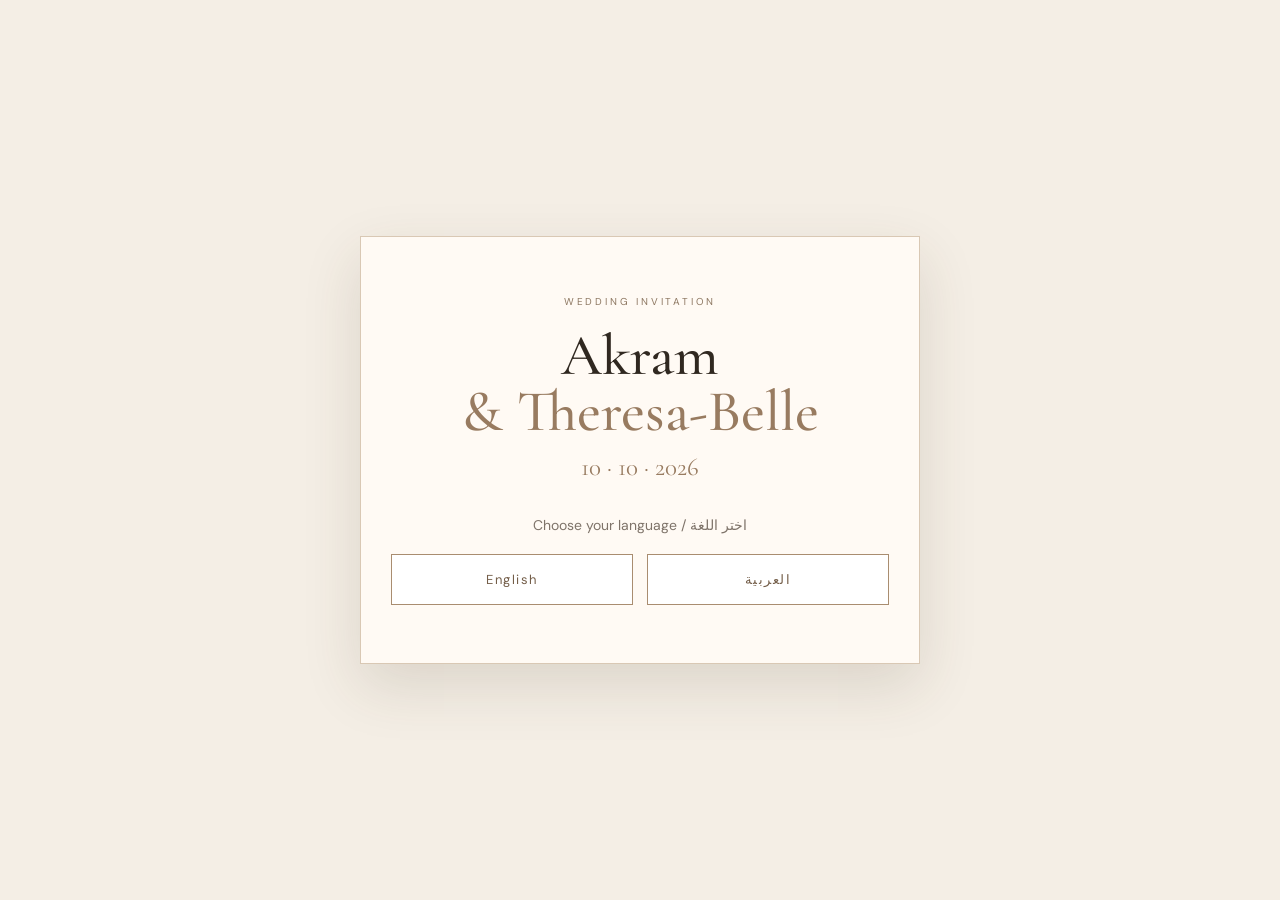
<file: index.html>
<!DOCTYPE html>
<html lang="en">
<head>
  <meta charset="UTF-8">
  <meta name="viewport" content="width=device-width, initial-scale=1">
  <meta name="theme-color" content="#f4eee4">
  <title>Akram & Theresa-Belle — Wedding Invitation</title>

  <link rel="preconnect" href="https://fonts.googleapis.com">
  <link rel="preconnect" href="https://fonts.gstatic.com" crossorigin>
  <link href="https://fonts.googleapis.com/css2?family=Cormorant+Garamond:ital,wght@0,400;0,500;0,600;1,500&family=DM+Sans:wght@300;400;500;600&display=swap" rel="stylesheet">

  <style>
    *{box-sizing:border-box}
    body{
      margin:0;
      min-height:100vh;
      display:flex;
      align-items:center;
      justify-content:center;
      background:#f4eee5;
      color:#302820;
      font-family:"DM Sans",sans-serif;
      padding:20px;
    }
    .language-box{
      width:min(560px,100%);
      text-align:center;
      padding:58px 30px;
      background:#fffaf4;
      border:1px solid #d9c8b4;
      box-shadow:0 22px 55px rgba(74,56,38,.14);
    }
    .kicker{
      font-size:10px;
      letter-spacing:.28em;
      text-transform:uppercase;
      color:#8d7761;
    }
    h1{
      font-family:"Cormorant Garamond",serif;
      font-size:58px;
      line-height:.96;
      font-weight:500;
      margin:20px 0 12px;
    }
    h1 span{display:block;color:#987b60}
    .date{
      font-family:"Cormorant Garamond",serif;
      font-size:25px;
      color:#987b60;
    }
    .choose{
      margin:34px 0 20px;
      color:#7e7369;
      font-size:14px;
    }
    .languages{
      display:grid;
      grid-template-columns:1fr 1fr;
      gap:14px;
    }
    .language-btn{
      padding:16px 10px;
      border:1px solid #a98d70;
      color:#745e49;
      background:#fff;
      text-decoration:none;
      font-size:13px;
      letter-spacing:.12em;
      transition:.25s;
    }
    .language-btn:hover{background:#8b7259;color:#fff}
    @media(max-width:480px){
      h1{font-size:46px}
      .languages{grid-template-columns:1fr}
    }
  </style>
</head>
<body>
  <div class="language-box">
    <div class="kicker">Wedding Invitation</div>
    <h1>Akram <span>& Theresa-Belle</span></h1>
    <div class="date">10 · 10 · 2026</div>
    <div class="choose">Choose your language / اختر اللغة</div>

    <div class="languages">
      <a href="en.html" id="englishBtn" class="language-btn">English</a>
      <a href="ar.html" id="arabicBtn" class="language-btn">العربية</a>
    </div>
  </div>

  <script>
    const params = window.location.search;
    document.getElementById("englishBtn").href = "en.html" + params;
    document.getElementById("arabicBtn").href = "ar.html" + params;
  </script>
</body>
</html>
</file>
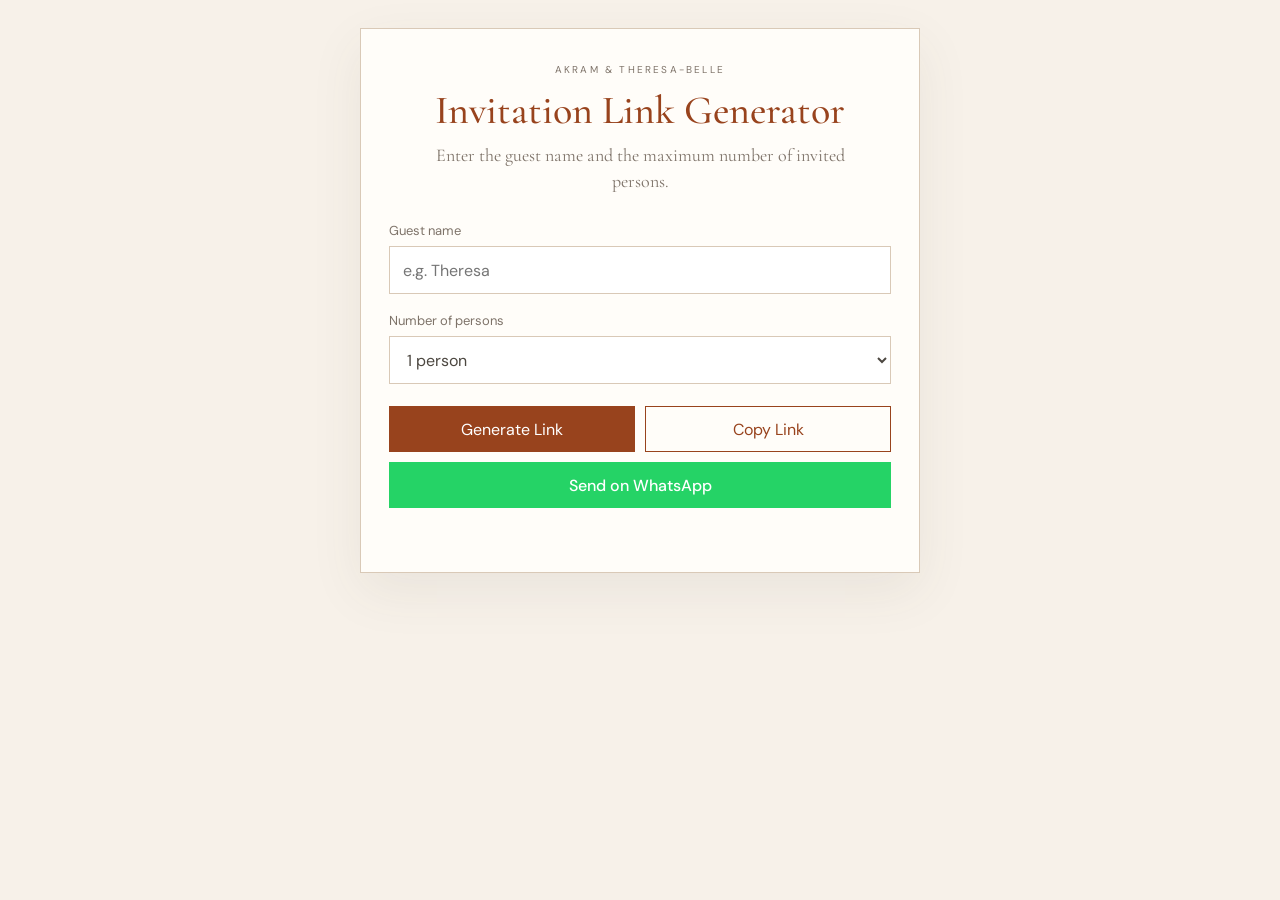
<file: generator.html>
<!DOCTYPE html>
<html lang="en">
<head>
<meta charset="UTF-8">
<meta name="viewport" content="width=device-width, initial-scale=1.0">

<title>Invitation Link Generator</title>

<link rel="preconnect" href="https://fonts.googleapis.com">
<link rel="preconnect" href="https://fonts.gstatic.com" crossorigin>
<link href="https://fonts.googleapis.com/css2?family=Cormorant+Garamond:wght@400;500;600&family=DM+Sans:wght@400;500;600&display=swap" rel="stylesheet">

<style>
:root{
  --paper:#FFFDF9;
  --cream:#f7f1e9;
  --accent:#98431D;
  --ink:#4C4740;
  --muted:#7e7369;
  --line:#d9c9b7;
}

*{
  box-sizing:border-box;
}

html,
body{
  margin:0;
  min-height:100%;
  background:var(--cream);
  color:var(--ink);
}

body{
  font-family:"DM Sans",sans-serif;
  padding:28px 16px;
  display:flex;
  align-items:center;
  justify-content:center;
}

.generator{
  width:min(100%,560px);
  background:var(--paper);
  border:1px solid var(--line);
  padding:34px 28px;
  box-shadow:0 18px 50px rgba(76,71,64,.08);
}

.eyebrow{
  text-align:center;
  text-transform:uppercase;
  letter-spacing:.22em;
  font-size:10px;
  color:var(--muted);
}

h1{
  margin:10px 0 8px;
  text-align:center;
  color:var(--accent);
  font-family:"Cormorant Garamond",serif;
  font-size:40px;
  font-weight:500;
}

.note{
  margin:0 auto 28px;
  max-width:420px;
  text-align:center;
  color:var(--muted);
  font-family:"Cormorant Garamond",serif;
  font-size:18px;
  line-height:1.45;
}

.field{
  margin-top:18px;
}

label{
  display:block;
  margin-bottom:7px;
  font-size:13px;
  color:var(--muted);
}

input,
select{
  width:100%;
  height:48px;
  padding:0 13px;
  border:1px solid var(--line);
  background:#fff;
  color:var(--ink);
  font:inherit;
  outline:none;
}

input:focus,
select:focus{
  border-color:var(--accent);
}

.actions{
  display:grid;
  grid-template-columns:1fr 1fr;
  gap:10px;
  margin-top:22px;
}

button{
  min-height:46px;
  border:1px solid var(--accent);
  cursor:pointer;
  font:inherit;
  transition:opacity .2s ease, transform .1s ease;
}

button:hover{
  opacity:.9;
}

button:active{
  transform:scale(.99);
}

.generate{
  background:var(--accent);
  color:#fff;
}

.copy{
  background:transparent;
  color:var(--accent);
}

.whatsapp{
  grid-column:1 / -1;
  background:#25D366;
  border-color:#25D366;
  color:#fff;
  font-weight:500;
}

.result-wrap{
  display:none;
  margin-top:24px;
  padding-top:22px;
  border-top:1px solid var(--line);
}

.result-wrap.show{
  display:block;
}

.result{
  width:100%;
  min-height:92px;
  padding:12px;
  resize:none;
  border:1px solid var(--line);
  background:#fff;
  color:var(--ink);
  font-family:monospace;
  font-size:12px;
  line-height:1.5;
}

.preview{
  display:inline-block;
  margin-top:12px;
  color:var(--accent);
  font-family:"Cormorant Garamond",serif;
  font-size:18px;
}

.status{
  min-height:20px;
  margin-top:10px;
  text-align:center;
  color:var(--muted);
  font-size:12px;
}

@media(max-width:520px){

  .generator{
    padding:28px 20px;
  }

  .actions{
    grid-template-columns:1fr;
  }

  .whatsapp{
    grid-column:auto;
  }

  h1{
    font-size:34px;
  }
}
</style>
</head>

<body>

<main class="generator">

  <div class="eyebrow">
    Akram &amp; Theresa-Belle
  </div>

  <h1>Invitation Link Generator</h1>

  <p class="note">
    Enter the guest name and the maximum number of invited persons.
  </p>

  <div class="field">
    <label for="guestName">Guest name</label>

    <input
      id="guestName"
      type="text"
      placeholder="e.g. Theresa"
      autocomplete="off"
    >
  </div>

  <div class="field">

    <label for="guestCount">
      Number of persons
    </label>

    <select id="guestCount">

      <option value="1">1 person</option>
      <option value="2">2 persons</option>
      <option value="3">3 persons</option>
      <option value="4">4 persons</option>
      <option value="5">5 persons</option>
      <option value="6">6 persons</option>
      <option value="7">7 persons</option>
      <option value="8">8 persons</option>
      <option value="9">9 persons</option>
      <option value="10">10 persons</option>

    </select>

  </div>

  <div class="actions">

    <button
      class="generate"
      id="generateBtn"
      type="button"
    >
      Generate Link
    </button>

    <button
      class="copy"
      id="copyBtn"
      type="button"
    >
      Copy Link
    </button>

    <button
      class="whatsapp"
      id="whatsappBtn"
      type="button"
    >
      Send on WhatsApp
    </button>

  </div>

  <div
    class="result-wrap"
    id="resultWrap"
  >

    <textarea
      class="result"
      id="result"
      readonly
    ></textarea>

    <a
      class="preview"
      id="preview"
      href="#"
      target="_blank"
      rel="noopener"
    >
      Open invitation ↗
    </a>

  </div>

  <div
    class="status"
    id="status"
  ></div>

</main>


<script>

/* ========================================
   Encode invitation information
======================================== */

function utf8ToBase64Url(text){

  const bytes = new TextEncoder().encode(text);

  let binary = "";

  for(let i = 0; i < bytes.length; i++){
    binary += String.fromCharCode(bytes[i]);
  }

  return btoa(binary)
    .replace(/\+/g,"-")
    .replace(/\//g,"_")
    .replace(/=+$/,"");
}


/* ========================================
   Find index.html automatically
======================================== */

function invitationBaseUrl(){

  // generator.html and index.html
  // must be in the same folder.

  const url = new URL(window.location.href);

  url.search = "";
  url.hash = "";

  url.pathname =
    url.pathname.replace(/[^/]*$/, "index.html");

  return url.toString();
}


/* ========================================
   Generate personalized invitation link
======================================== */

function makeLink(){

  const name =
    document
      .getElementById("guestName")
      .value
      .trim();

  const guests =
    parseInt(
      document.getElementById("guestCount").value,
      10
    );

  if(!name){

    document.getElementById("status").textContent =
      "Please enter the guest name.";

    document.getElementById("guestName").focus();

    return "";
  }

  const token =
    utf8ToBase64Url(
      JSON.stringify({
        name:name,
        guests:guests
      })
    );

  return invitationBaseUrl() +
    "?invite=" +
    token;
}


/* ========================================
   Display generated link
======================================== */

function displayLink(link){

  const result =
    document.getElementById("result");

  const preview =
    document.getElementById("preview");

  result.value = link;

  preview.href = link;

  document
    .getElementById("resultWrap")
    .classList
    .add("show");
}


/* ========================================
   Generate Link
======================================== */

document
  .getElementById("generateBtn")
  .addEventListener("click",function(){

    const link = makeLink();

    if(!link){
      return;
    }

    displayLink(link);

    document.getElementById("status").textContent =
      "Link generated.";

  });


/* ========================================
   Copy Link
======================================== */

document
  .getElementById("copyBtn")
  .addEventListener("click",async function(){

    let link =
      document.getElementById("result").value;

    if(!link){

      link = makeLink();

      if(!link){
        return;
      }

      displayLink(link);
    }

    try{

      await navigator.clipboard.writeText(link);

      document.getElementById("status").textContent =
        "Link copied.";

    }
    catch(error){

      const result =
        document.getElementById("result");

      result.focus();
      result.select();

      document.execCommand("copy");

      document.getElementById("status").textContent =
        "Link copied.";
    }

  });


/* ========================================
   Send on WhatsApp
======================================== */

document
  .getElementById("whatsappBtn")
  .addEventListener("click",function(){

    let link =
      document.getElementById("result").value;

    /*
      Generate the personalized link
      automatically if it hasn't been
      generated yet.
    */

    if(!link){

      link = makeLink();

      if(!link){
        return;
      }

      displayLink(link);
    }

    const guestName =
      document
        .getElementById("guestName")
        .value
        .trim();

    /*
      WhatsApp invitation message
    */

    const message =
      "Akram & Theresa-Belle's Wedding Invitation\n\n" +
      "Dear " + guestName + ",\n" +
      "We would be delighted to have you with us on our special day.\n\n" +
      link;

    /*
      Open WhatsApp.
      User chooses the recipient.
    */

    const whatsappUrl =
      "https://wa.me/?text=" +
      encodeURIComponent(message);

    window.open(
      whatsappUrl,
      "_blank"
    );

    document.getElementById("status").textContent =
      "Opening WhatsApp...";

  });

</script>

</body>
</html>
</file>
